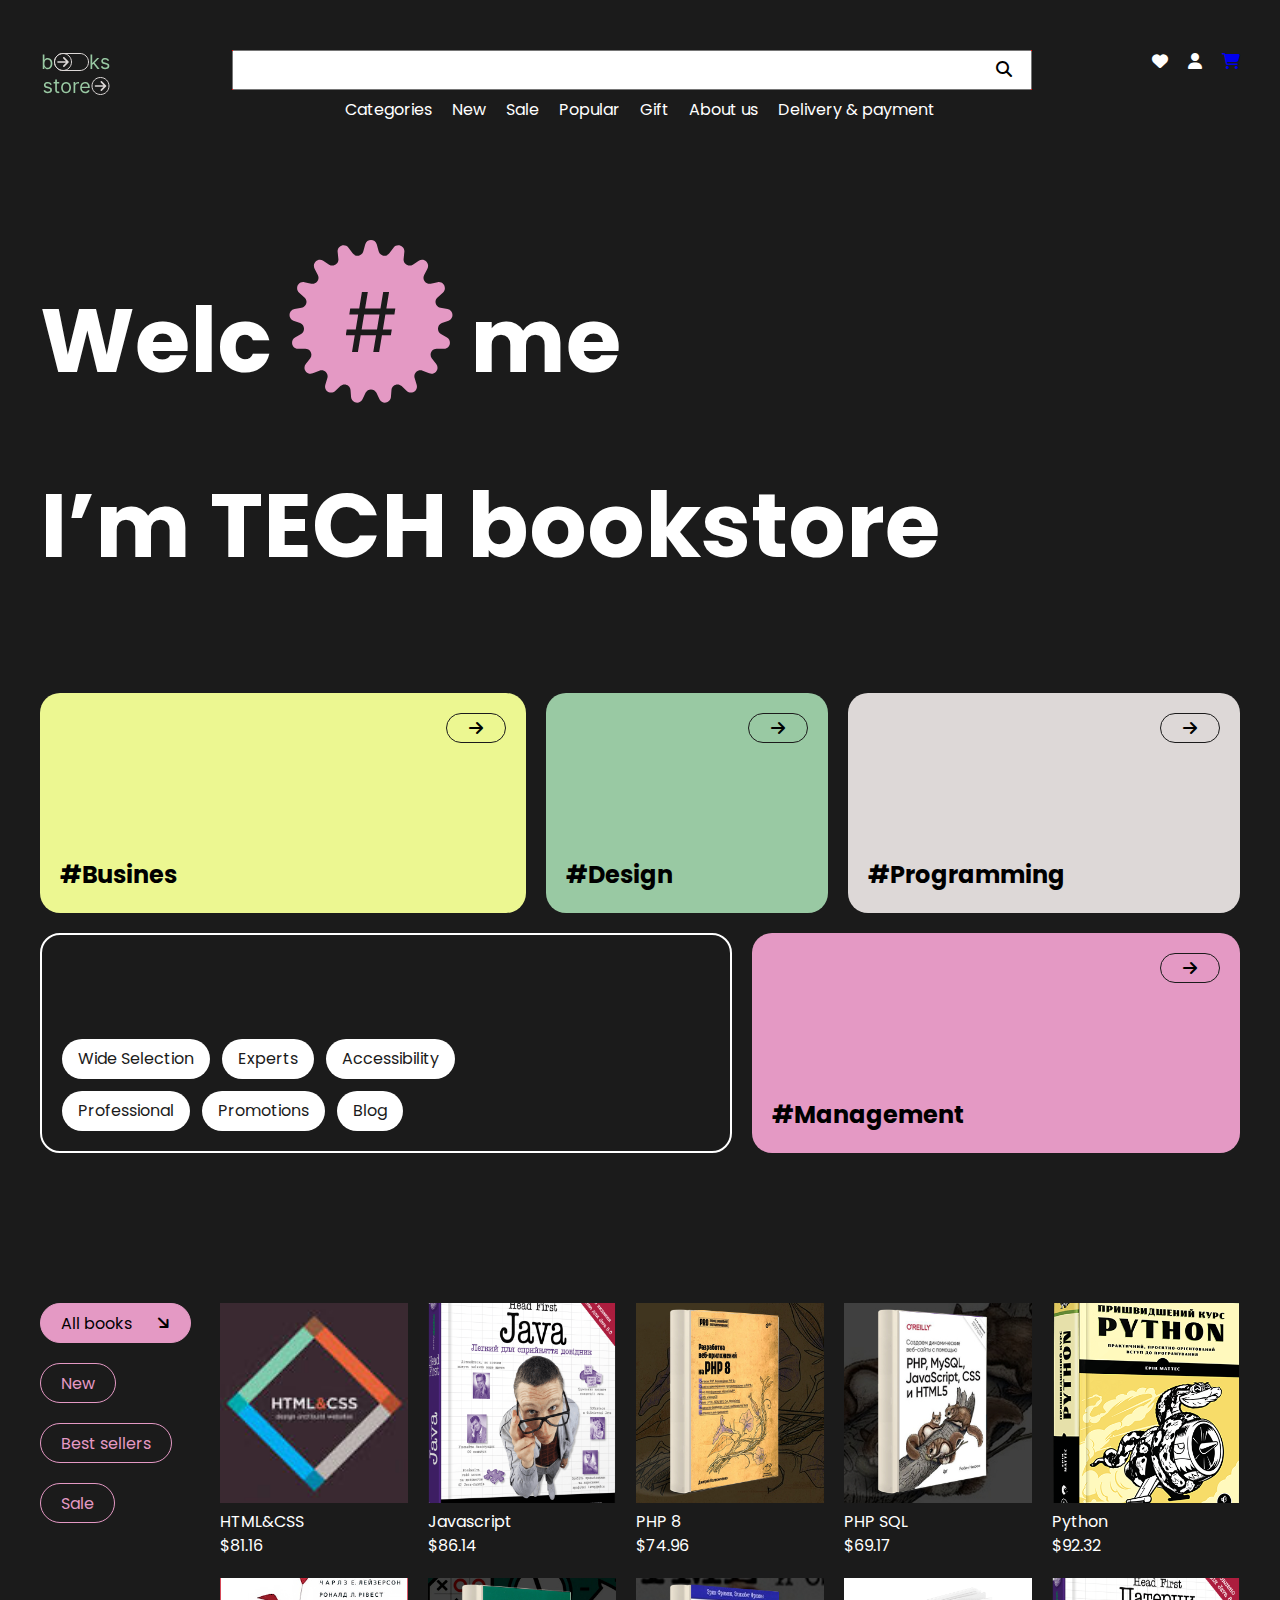
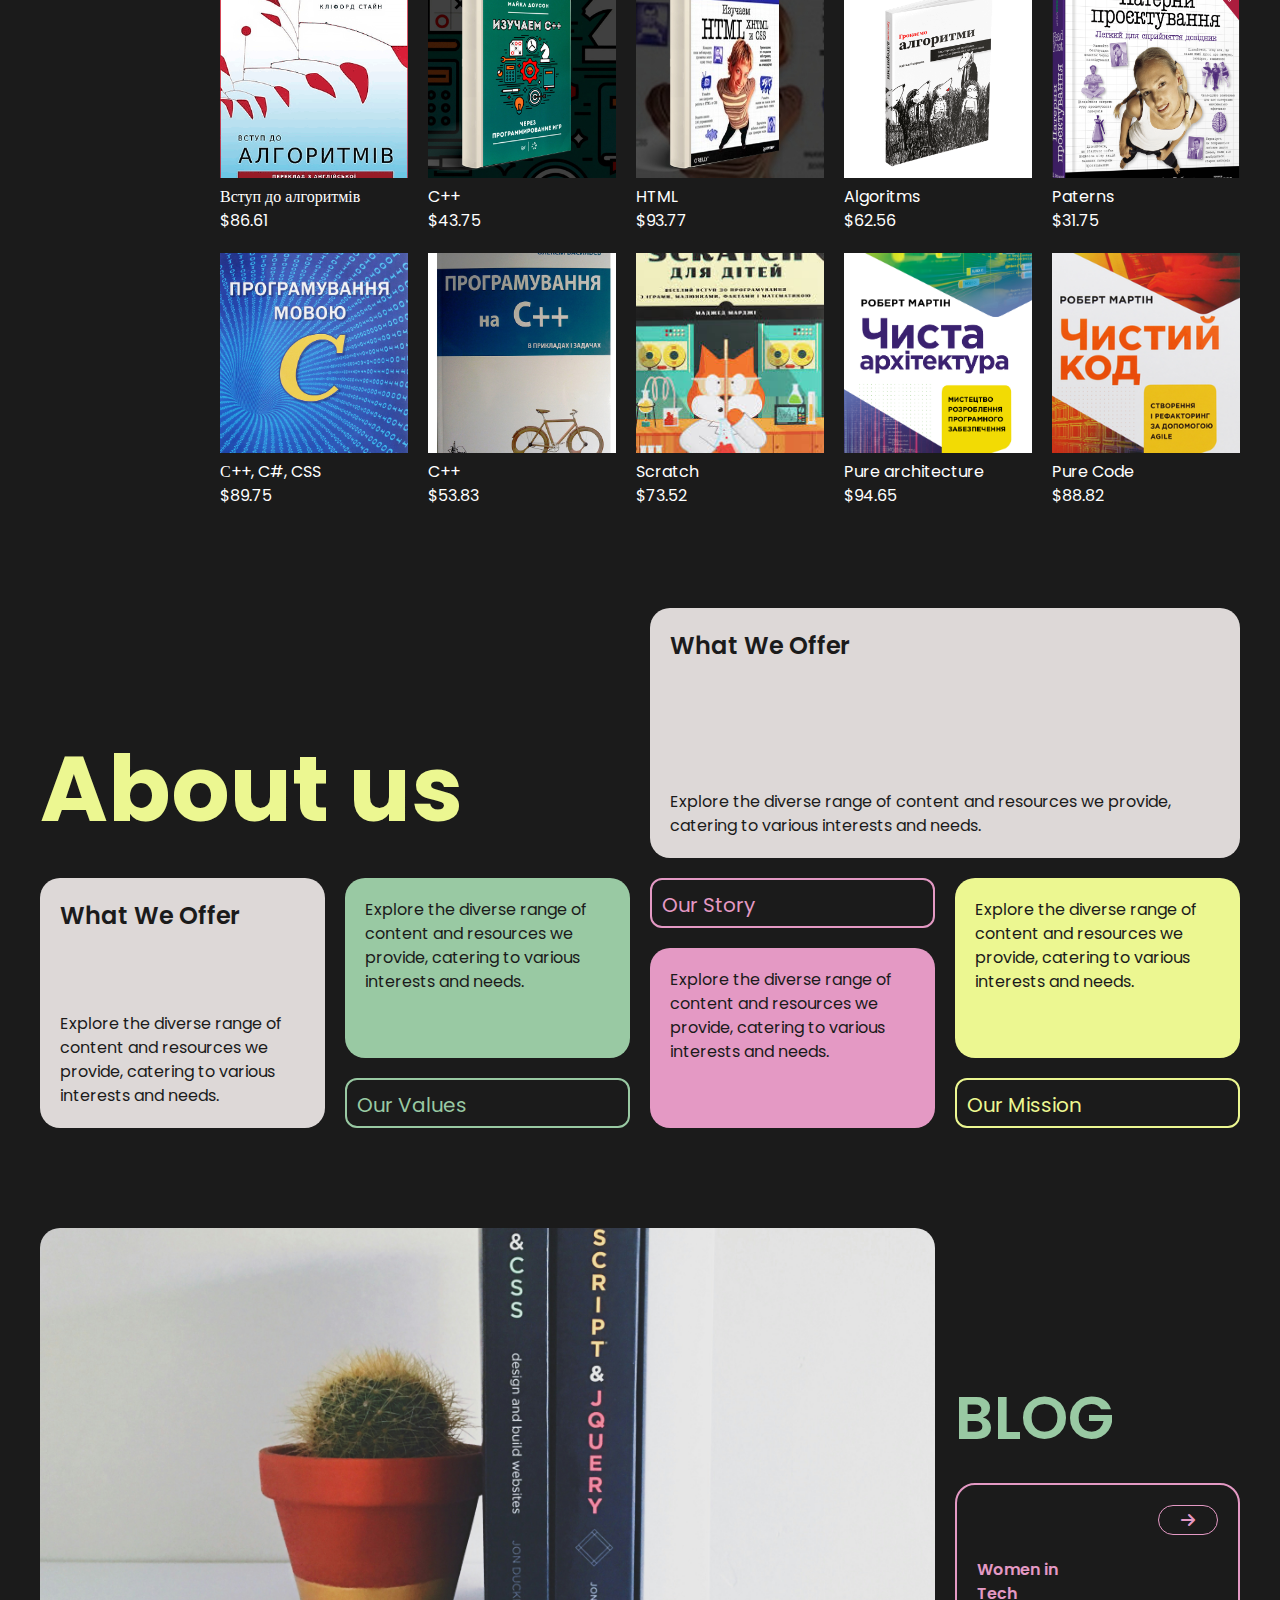
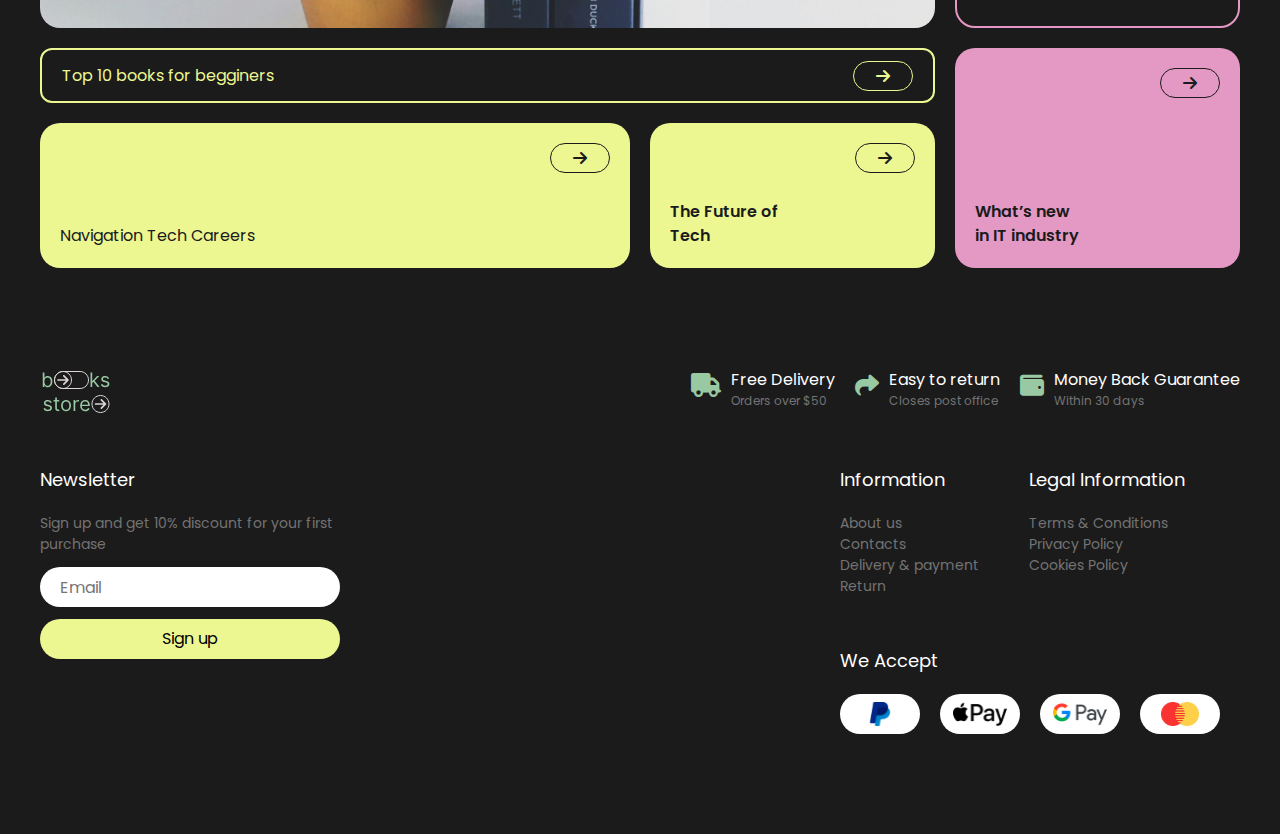
<file: index.html>
<!DOCTYPE html>
<html lang="en">

<head>
  <meta charset="UTF-8">
  <meta name="viewport" content="width=device-width, initial-scale=1.0">
  <title>Book Store</title>
  <link rel="stylesheet" href="css/navigation.css">
  <link rel="stylesheet" href="css/style.css">
  <link rel="stylesheet" href="css/reset.css">
  <link rel="stylesheet" href="https://cdnjs.cloudflare.com/ajax/libs/font-awesome/6.7.2/css/all.min.css">
</head>

<body>
  <div class="wrapper">
    <header class="header">
      <nav class="header__nav nav__container">
        <div class="nav__item nav__item__1">
          <img src="img/logo.svg" alt="" class="logo">
          <div class="search__panel">
            <input type="text" class="search__input" id="searchInput">
            <span class="search__btn">
              <i class="fa-solid fa-magnifying-glass"></i>
            </span>
          </div>
          <ul class="user__icon-menu">
            <li class="heart">
              <i class="fa-solid fa-heart"></i>
            </li>
            <li class="user__login">
              <i class="fa-solid fa-user"></i>
            </li>
            <li class="cart">
                <a href="Корзина/index2.html">
              <i class="fa-solid fa-cart-shopping"></i>
              </a>
            </li>
          </ul>
        </div>
        <div class="nav__item nav__item__2">
          <ul class="menu">
            <li class="menu__list">Categories</li>
            <li class="menu__list">New</li>
            <li class="menu__list">Sale</li>
            <li class="menu__list">Popular</li>
            <li class="menu__list">Gift</li>
            <li class="menu__list">About us</li>
            <li class="menu__list">Delivery & payment</li>
          </ul>
        </div>
      </nav>
    </header>

    <main class="main">
      <div class="heading__container heading">
        <h1 class="heading__title">Welc
          <div class="heading__star">
            <img src="img/star.svg" alt="" class="star">
            <img src="img/hashtag.svg" alt="" class="hashtag">
          </div>
          me
        </h1>
        <h1 class="heading__title">I’m TECH bookstore</h1>
      </div>
      <div class="hero__container">

        <div class="tags-section__tag busines">
          <div class="arrow-block">
            <span class="arrow">
              <i class="fa-solid fa-arrow-right"></i>
            </span>
          </div>
          <h2 class="tags__title">#Busines</h2>
        </div>
        <div class="tags-section__tag design">
          <div class="arrow-block">
            <span class="arrow">
              <i class="fa-solid fa-arrow-right"></i>
            </span>
          </div>
          <h2 class="tags__title">#Design</h2>
        </div>
        <div class="tags-section__tag programming">
          <div class="arrow-block">
            <span class="arrow">
              <i class="fa-solid fa-arrow-right"></i>
            </span>
          </div>
          <h2 class="tags__title">#Programming</h2>
        </div>
        <div class="tags-section__tag extras">
          <div class="block"></div>
          <div class="extras__block">
            <div class="extras__item">Wide Selection</div>
            <div class="extras__item">Experts</div>
            <div class="extras__item">Accessibility</div>
            <div class="extras__item">Professional</div>
            <div class="extras__item">Promotions</div>
            <div class="extras__item">Blog</div>
          </div>
        </div>
        <div class="tags-section__tag management">
          <div class="arrow-block">
            <span class="arrow">
              <i class="fa-solid fa-arrow-right"></i>
            </span>
          </div>
          <h2 class="tags__title">#Management</h2>
        </div>
      </div>

      <div class="category__container category__grid">
        <div class="categories">
          <div class="product-category" data-target="cleanse">All books
            <span class="product__arrow">
              <i class="fa-solid fa-arrow-right"></i>
            </span>
          </div>
          <div class="product-category" data-target="exfoliate">New
            <span class="product__arrow">
              <i class="fa-solid fa-arrow-right"></i>
            </span>
          </div>
          <div class="product-category" data-target="hydrate">Best sellers
            <span class="product__arrow">
              <i class="fa-solid fa-arrow-right"></i>
            </span>
          </div>
          <div class="product-category" data-target="tone">Sale
            <span class="product__arrow">
              <i class="fa-solid fa-arrow-right"></i>
            </span>
          </div>
        </div>
        <section class="content-sections">
          <div class="content-section" id="cleanse">
            <article class="product-card product-card__01">
              <img src="img/book/programming/HTML&CSS.jpg" alt="" class="product-img">
              <p class="item">HTML&CSS</p>
              <p class="product-card__price">$55.00</p>
            </article>
            <article class="product-card product-card__02">
              <img src="img/book/programming/Java.png" alt="" class="product-img">
              <p class="item">Javascript</p>
              <p class="product-card__price">$55.00</p>
            </article>
            <article class="product-card product-card__03">
              <img src="img/book/programming/PHP 8.jpg" alt="" class="product-img">
              <p class="item">PHP 8</p>
              <p class="product-card__price">$55.00</p>
            </article>
            <article class="product-card product-card__01">
              <img src="img/book/programming/PHP SQL.jpg" alt="" class="product-img">
              <p class="item">PHP SQL</p>
              <p class="product-card__price">$55.00</p>
            </article>
            <article class="product-card product-card__02">
              <img src="img/book/programming/Python.png" alt="" class="product-img">
              <p class="item">Python</p>
              <p class="product-card__price">$55.00</p>
            </article>
            <article class="product-card product-card__03">
              <img src="img/book/programming/Vstup-do-algorytmiv.png" alt="" class="product-img">
              <p class="item">Вступ до алгоритмів</p>
              <p class="product-card__price">$55.00</p>
            </article>
            <article class="product-card product-card__04">
              <img src="img/book/programming/C++.jpg" alt="" class="product-img">
              <p class="item">C++</p>
              <p class="product-card__price">$55.00</p>
            </article>
            <article class="product-card product-card__05">
              <img src="img/book/programming/Вивчаємо HTML.jpg" alt="" class="product-img">
              <p class="item">HTML</p>
              <p class="product-card__price">$55.00</p>
            </article>
            <article class="product-card product-card__06">
              <img src="img/book/programming/Грокаємо алгоритми.png" alt="" class="product-img">
              <p class="item">Algoritms</p>
              <p class="product-card__price">$55.00</p>
            </article>
            <article class="product-card product-card__07">
              <img src="img/book/programming/патерни проектування.png" alt="" class="product-img">
              <p class="item">Paterns</p>
              <p class="product-card__price">$55.00</p>
            </article>
            <article class="product-card product-card__08">
              <img src="img/book/programming/програмування мовою С.jpg" alt="" class="product-img">
              <p class="item">С++, C#, CSS</p>
              <p class="product-card__price">$55.00</p>
            </article>
            <article class="product-card product-card__09">
              <img src="img/book/programming/програмування на С++.jpg" alt="" class="product-img">
              <p class="item">C++</p>
              <p class="product-card__price">$55.00</p>
            </article>
            <article class="product-card product-card__10">
              <img src="img/book/programming/скретч для дітей.jpg" alt="" class="product-img">
              <p class="item">Scratch</p>
              <p class="product-card__price">$55.00</p>
            </article>
            <article class="product-card product-card__11">
              <img src="img/book/programming/чиста архітектура.jpg" alt="" class="product-img">
              <p class="item">Pure architecture</p>
              <p class="product-card__price">$55.00</p>
            </article>
            <article class="product-card product-card__12">
              <img src="img/book/programming/чистий код.jpg" alt="" class="product-img">
              <p class="item">Pure Code</p>
              <p class="product-card__price">$55.00</p>
            </article>
          </div>
          <div class="content-section" id="exfoliate">
            <article class="product-card product-card__01">
              <img src="img/book/programming/Alghorithms.jpg" alt="" class="product-img">
              <p class="item">Alghorithms</p>
              <p class="product-card__price">$55.00</p>
            </article>
            <article class="product-card product-card__01">
              <img src="img/book/programming/Core Java.jpg" alt="" class="product-img">
              <p class="item">JS</p>
              <p class="product-card__price">$55.00</p>
            </article>
            <article class="product-card product-card__01">
              <img src="img/book/programming/C++ for dummies.jpg" alt="" class="product-img">
              <p class="item">C++</p>
              <p class="product-card__price">$55.00</p>
            </article>
            <article class="product-card product-card__01">
              <img src="img/book/programming/django in action.jpg" alt="" class="product-img">
              <p class="item">Django</p>
              <p class="product-card__price">$55.00</p>
            </article>
            <article class="product-card product-card__02">
              <img src="img/book/programming/Head first Python.jpg" alt="" class="product-img">
              <p class="item">Python</p>
              <p class="product-card__price">$55.00</p>
            </article>
            <article class="product-card product-card__03">
              <img src="img/book/programming/How AI Thinks.jpg" alt="" class="product-img">
              <p class="item">AI</p>
              <p class="product-card__price">$55.00</p>
            </article>
            <article class="product-card product-card__04">
              <img src="img/book/programming/JaVa.jpg" alt="" class="product-img">
              <p class="item">Javascript</p>
              <p class="product-card__price">$55.00</p>
            </article>
            <article class="product-card product-card__05">
              <img src="img/book/programming/javascript.jpg" alt="" class="product-img">
              <p class="item">Javascript</p>
              <p class="product-card__price">$55.00</p>
            </article>
            <article class="product-card product-card__06">
              <img src="img/book/programming/react in depth.jpg" alt="" class="product-img">
              <p class="item">RID</p>
              <p class="product-card__price">$55.00</p>
            </article>
            <article class="product-card product-card__07">
              <img src="img/book/programming/The art of computer programming.jpg" alt="" class="product-img">
              <p class="item">TAOCP</p>
              <p class="product-card__price">$55.00</p>
            </article>
            <article class="product-card product-card__08">
              <img src="img/book/programming/Python.png" alt="" class="product-img">
              <p class="item">Python</p>
              <p class="product-card__price">$55.00</p>
            </article>
            <article class="product-card product-card__09">
              <img src="img/book/programming/Pure coding.jpg" alt="" class="product-img">
              <p class="item">PC</p>
              <p class="product-card__price">$55.00</p>
            </article>
            <article class="product-card product-card__10">
              <img src="img/book/programming/програмування на С++.jpg" alt="" class="product-img">
              <p class="item">С++</p>
              <p class="product-card__price">$55.00</p>
            </article>
            <article class="product-card product-card__11">
              <img src="img/book/programming/book-01.jpg" alt="" class="product-img">
              <p class="item">Javascript</p>
              <p class="product-card__price">$55.00</p>
            </article>
            <article class="product-card product-card__12">
              <img src="img/book/programming/Ultrakill_cover.png" alt="" class="product-img">
              <p class="item">coding</p>
              <p class="product-card__price">$55.00</p>
            </article>
          </div>
          <div class="content-section" id="hydrate">
            <article class="product-card product-card__01">
              <img src="img/book/programming/shopping.webp" alt="" class="product-img">
              <p class="item">AI</p>
              <p class="product-card__price">$55.00</p>
            </article>
            <article class="product-card product-card__02">
              <img src="img/book/programming/shopping (1).webp" alt="" class="product-img">
              <p class="item">technology</p>
              <p class="product-card__price">$55.00</p>
            </article>
            <article class="product-card product-card__03">
              <img src="img/book/programming/shopping (2).webp" alt="" class="product-img">
              <p class="item">programming</p>
              <p class="product-card__price">$55.00</p>
            </article>
            <article class="product-card product-card__01">
              <img src="img/book/programming/shopping (3).webp" alt="" class="product-img">
              <p class="item">programming for kids</p>
              <p class="product-card__price">$55.00</p>
            </article>
            <article class="product-card product-card__02">
              <img src="img/book/programming/shopping (4).webp" alt="" class="product-img">
              <p class="item">Evo of PC</p>
              <p class="product-card__price">$55.00</p>
            </article>
            <article class="product-card product-card__03">
              <img src="img/book/programming/shopping (5).webp" alt="" class="product-img">
              <p class="item">About PC</p>
              <p class="product-card__price">$55.00</p>
            </article>
            <article class="product-card product-card__04">
              <img src="img/book/programming/shopping (6).webp" alt="" class="product-img">
              <p class="item">PC logik</p>
              <p class="product-card__price">$55.00</p>
            </article>
            <article class="product-card product-card__05">
              <img src="img/book/programming/shopping (7).webp" alt="" class="product-img">
              <p class="item">Roblox</p>
              <p class="product-card__price">$55.00</p>
            </article>
            <article class="product-card product-card__06">
              <img src="img/book/programming/shopping (8).webp" alt="" class="product-img">
              <p class="item">Minecraft</p>
              <p class="product-card__price">$55.00</p>
            </article>
            <article class="product-card product-card__07">
              <img src="img/book/programming/shopping (9).webp" alt="" class="product-img">
              <p class="item">Create personas</p>
              <p class="product-card__price">$55.00</p>
            </article>
            <article class="product-card product-card__08">
              <img src="img/book/programming/shopping (10).webp" alt="" class="product-img">
              <p class="item">PC science</p>
              <p class="product-card__price">$55.00</p>
            </article>
            <article class="product-card product-card__09">
              <img src="img/book/programming/shopping (11).webp" alt="" class="product-img">
              <p class="item">Python3</p>
              <p class="product-card__price">$55.00</p>
            </article>
            <article class="product-card product-card__10">
              <img src="img/book/programming/shopping (12).webp" alt="" class="product-img">
              <p class="item">JS</p>
              <p class="product-card__price">$55.00</p>
            </article>
            <article class="product-card product-card__11">
              <img src="img/book/programming/shopping (13).webp" alt="" class="product-img">
              <p class="item">language programming</p>
              <p class="product-card__price">$55.00</p>
            </article>
            <article class="product-card product-card__12">
              <img src="img/book/programming/Hotline_Miami_2_Wrong_Number_cover.png" alt="" class="product-img">
              <p class="item">programming</p>
              <p class="product-card__price">$55.00</p>
            </article>
          </div>
          <div class="content-section" id="tone">
            <article class="product-card product-card__01">
              <img src="img/book/programming/How AI Thinks.jpg" alt="" class="product-img">
              <p class="item">AI</p>
              <p class="product-card__price">$55.00</p>
            </article>
            <article class="product-card product-card__02">
              <img src="img/book/programming/HTML&CSS.jpg" alt="" class="product-img">
              <p class="item">HTML&CSS</p>
              <p class="product-card__price">$55.00</p>
            </article>
            <article class="product-card product-card__03">
              <img src="img/book/programming/JaVa.jpg" alt="" class="product-img">
              <p class="item">Javascript</p>
              <p class="product-card__price">$55.00</p>
            </article>
            <article class="product-card product-card__01">
              <img src="img/book/programming/Java.png" alt="" class="product-img">
              <p class="item">Javascript</p>
              <p class="product-card__price">$55.00</p>
            </article>
            <article class="product-card product-card__02">
              <img src="img/book/programming/javascript.jpg" alt="" class="product-img">
              <p class="item">Javascript</p>
              <p class="product-card__price">$55.00</p>
            </article>
            <article class="product-card product-card__03">
              <img src="img/book/programming/Core Java.jpg" alt="" class="product-img">
              <p class="item">Javascript</p>
              <p class="product-card__price">$55.00</p>
            </article>
            <article class="product-card product-card__04">
              <img src="img/book/programming/C++ for dummies.jpg" alt="" class="product-img">
              <p class="item">C++</p>
              <p class="product-card__price">$55.00</p>
            </article>
            <article class="product-card product-card__05">
              <img src="img/book/programming/C++.jpg" alt="" class="product-img">
              <p class="item">C++</p>
              <p class="product-card__price">$55.00</p>
            </article>
            <article class="product-card product-card__06">
              <img src="img/book/programming/Python.png" alt="" class="product-img">
              <p class="item">Python</p>
              <p class="product-card__price">$55.00</p>
            </article>
            <article class="product-card product-card__07">
              <img src="img/book/programming/python.jpg" alt="" class="product-img">
              <p class="item">PYTHON</p>
              <p class="product-card__price">$55.00</p>
            </article>
            <article class="product-card product-card__08">
              <img src="img/book/programming/react in depth.jpg" alt="" class="product-img">
              <p class="item">RID</p>
              <p class="product-card__price">$55.00</p>
            </article>
            <article class="product-card product-card__09">
              <img src="img/book/programming/shopping (10).webp" alt="" class="product-img">
              <p class="item">PC science</p>
              <p class="product-card__price">$55.00</p>
            </article>
            <article class="product-card product-card__10">
              <img src="img/book/programming/Pure coding.jpg" alt="" class="product-img">
              <p class="item">Coding</p>
              <p class="product-card__price">$55.00</p>
            </article>
            <article class="product-card product-card__11">
              <img src="img/book/programming/Ultrakill_cover.png" alt="" class="product-img">
              <p class="item">Coding</p>
              <p class="product-card__price">$55.00</p>
            </article>
            <article class="product-card product-card__12">
              <img src="img/book/programming/Hotline_Miami_2_Wrong_Number_cover.png" alt="" class="product-img">
              <p class="item">Python</p>
              <p class="product-card__price">$55.00</p>
            </article>
          </div>
        </section>

        <div class="about__grid about__container">
          <div class="about__element about-us__card--offer">
            <p class="element__name">What We Offer</p>
            <p class="element__text">Explore the diverse range of content and
              resources we provide, catering
              to various interests and needs.</p>
          </div>
          <div class="about__element about-us__card--value">
            <div class="about__element-block">Explore the diverse range of content
              and resources we provide,
              catering to various interests and needs.</div>
            <div class="our__element">our values</div>
          </div>
          <div class="about__element about-us__card--story">
            <div class="our__element">our story</div>
            <div class="about__element-block">Explore the diverse range of content
              and resources we provide,
              catering to various interests and needs.</div>
          </div>
          <div class="about__element about-us__card--mission">
            <div class="about__element-block">Explore the diverse range of content
              and resources we provide,
              catering to various interests and needs.</div>
            <div class="our__element">our mission</div>
          </div>
          <div class="about__element community">
            <p class="element__name">What We Offer</p>
            <p class="element__text">Explore the diverse range of content and
              resources we provide, catering
              to various interests and needs.</p>
          </div>
          <div class="about__element about_us">
            <h1 class="about__title">About us</h1>
          </div>
        </div>
      </div>
      <div class="blog__section blog__container">
        <div class="blog__item blog__item--1">
          <img src="img/blog book.jpg" alt="" class="blog__image">
          <div class="blog-section__tag begginers">
            Top 10 books for begginers
            <div class="arrow-block">
              <span class="arrow">
                <i class="fa-solid fa-arrow-right"></i>
              </span>
            </div>  
          </div>
          <div class="blog-section__tag navigation">
            <div class="arrow-block">
              <span class="arrow">
                <i class="fa-solid fa-arrow-right"></i>
              </span>
            </div>  
            Navigation Tech Careers
          </div>
          <div class="blog-section__tag future">
            <div class="arrow-block">
              <span class="arrow">
                <i class="fa-solid fa-arrow-right"></i>
              </span>
            </div>
            <p class="blog__section--text">The Future of Tech</p>  
          </div>
        </div>
        <div class="blog__item blog__item--2">
          <div class="blog__title">
            <p class="blog__title--text">BLOG</p>
          </div>
          <div class="blog-section__tag tech">
            <div class="arrow-block">
              <span class="arrow">
                <i class="fa-solid fa-arrow-right"></i>
              </span>
            </div> 
            <p class="blog__section--text">Women in Tech</p> 
          </div>
          <div class="blog-section__tag industry">
            <div class="arrow-block">
              <span class="arrow">
                <i class="fa-solid fa-arrow-right"></i>
              </span>
            </div>  
            <p class="blog__section--text">What’s new in IT industry</p>
          </div>
        </div>
      </div>
    </main>

    <footer class="footer">
      <div class="footer__container">
        <img src="img/logo.svg" alt="" class="logo">
        <ul class="advantages__list">
          <li class="advantages__item">
            <span class="advantages__icon"><i class="fa-solid fa-truck"></i></span>
            <div class="advantages__text">
              <p class="advantages__title">Free Delivery</p>
              <div class="advantages__small">Orders over $50</div>
            </div>
          </li>
          <li class="advantages__item">
            <span class="advantages__icon"><i class="fa-solid fa-share"></i></span>
            <div class="advantages__text">
              <p class="advantages__title">Easy to return</p>
              <div class="advantages__small">Closes post office</div>
            </div>
          </li>
          <li class="advantages__item">
            <span class="advantages__icon"><i class="fa-solid fa-wallet"></i></span>
            <div class="advantages__text">
              <p class="advantages__title">Money Back Guarantee</p>
              <div class="advantages__small">Within 30 days</div>
            </div>
          </li>
        </ul>
      </div>
      <nav class="footer__nav footer--nav__container">
        <div class="newsletter__block">
          <div class="newsletter__title">Newsletter</div>
          <p class="sign__up">Sign up and get 10% discount for your first purchase</p>
          <input type="email" placeholder="Email" class="newsletter__input"><button class="sign__up--btn">Sign up</button>
        </div>
        <div class="footer__menu--block">
          <ul class="footer__menu">
            <li class="footer__menu--title">Information</li>
            <li class="footer__menu--item">About us</li>
            <li class="footer__menu--item">Contacts</li>
            <li class="footer__menu--item">Delivery & payment</li>
            <li class="footer__menu--item">Return</li>
          </ul>
          <ul class="footer__menu">
            <li class="footer__menu--title">Legal Information</li>
            <li class="footer__menu--item">Terms & Conditions</li>
            <li class="footer__menu--item">Privacy Policy</li>
            <li class="footer__menu--item">Cookies Policy</li>
          </ul>
          <ul class="footer__menu">
            <li class="footer__menu--title">We Accept</li>
            <ul class="payment">
              <li class="footer__block">
                <img src="img/logo/paypal.svg" alt="" class="footer__image">
              </li>
              <li class="footer__block">
                <img src="img/logo/apple-pay.svg" alt="" class="footer__image">
              </li>
              <li class="footer__block">
                <img src="img/logo/google-pay.svg" alt="" class="footer__image">
              </li>
              <li class="footer__block">
                <img src="img/logo/card.svg" alt="" class="footer__image">
              </li>
            </ul>
          </ul>
        </div>
      </nav>
    </footer>
  </div>
  <script src="js/catalog.js"></script>
  <script src="js/arrow.js"></script>
</body>

</html>
</file>
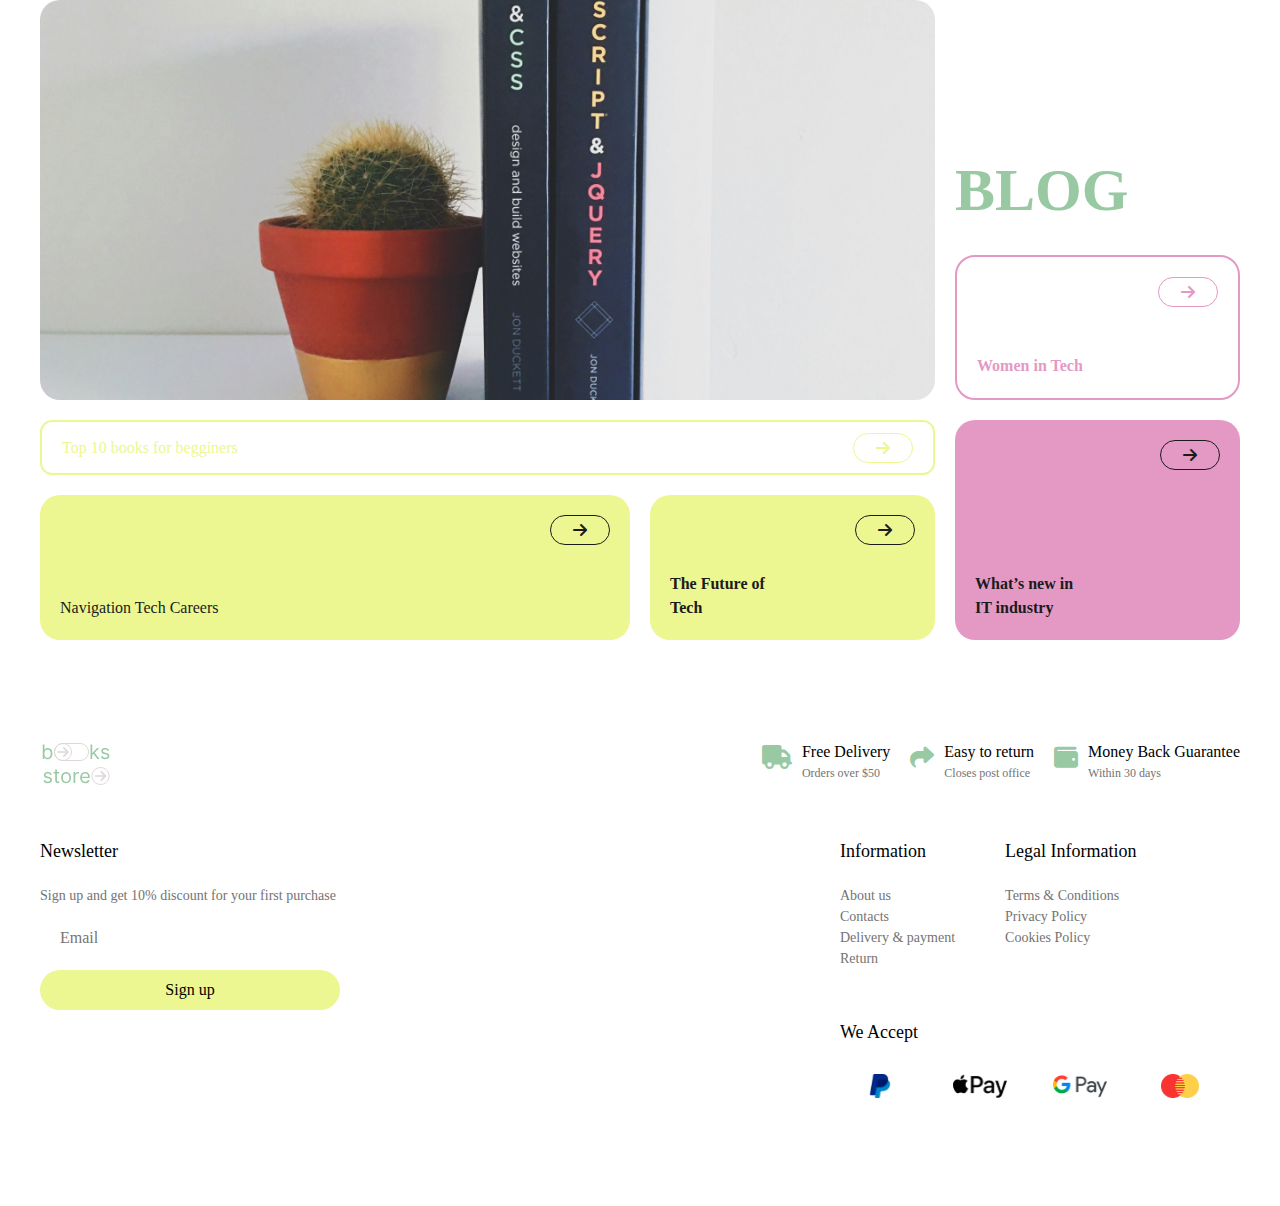
<file: index3.html>
<!DOCTYPE html>
<html lang="en">

<head>
  <meta charset="UTF-8">
  <meta name="viewport" content="width=device-width, initial-scale=1.0">
  <title>Book Store</title>
  <link rel="stylesheet" href="css/navigation.css">
  <link rel="stylesheet" href="css/style.css">
  <link rel="stylesheet" href="css/reset.css">
  <link rel="stylesheet" href="https://cdnjs.cloudflare.com/ajax/libs/font-awesome/6.7.2/css/all.min.css">
</head>

<body>
 
      <div class="blog__section blog__container">
        <div class="blog__item blog__item--1">
          <img src="img/blog book.jpg" alt="" class="blog__image">
          <div class="blog-section__tag begginers">
            Top 10 books for begginers
            <div class="arrow-block">
              <span class="arrow">
                <i class="fa-solid fa-arrow-right"></i>
              </span>
            </div>  
          </div>
          <div class="blog-section__tag navigation">
            <div class="arrow-block">
              <span class="arrow">
                <i class="fa-solid fa-arrow-right"></i>
              </span>
            </div>  
            Navigation Tech Careers
          </div>
          <div class="blog-section__tag future">
            <div class="arrow-block">
              <span class="arrow">
                <i class="fa-solid fa-arrow-right"></i>
              </span>
            </div>
            <p class="blog__section--text">The Future of Tech</p>  
          </div>
        </div>
        <div class="blog__item blog__item--2">
          <div class="blog__title">
            <p class="blog__title--text">BLOG</p>
          </div>
          <div class="blog-section__tag tech">
            <div class="arrow-block">
              <span class="arrow">
                <i class="fa-solid fa-arrow-right"></i>
              </span>
            </div> 
            <p class="blog__section--text">Women in Tech</p> 
          </div>
          <div class="blog-section__tag industry">
            <div class="arrow-block">
              <span class="arrow">
                <i class="fa-solid fa-arrow-right"></i>
              </span>
            </div>  
            <p class="blog__section--text">What’s new in IT industry</p>
          </div>
        </div>
      </div>
    </main>

    <footer class="footer">
      <div class="footer__container">
        <img src="img/logo.svg" alt="" class="logo">
        <ul class="advantages__list">
          <li class="advantages__item">
            <span class="advantages__icon"><i class="fa-solid fa-truck"></i></span>
            <div class="advantages__text">
              <p class="advantages__title">Free Delivery</p>
              <div class="advantages__small">Orders over $50</div>
            </div>
          </li>
          <li class="advantages__item">
            <span class="advantages__icon"><i class="fa-solid fa-share"></i></span>
            <div class="advantages__text">
              <p class="advantages__title">Easy to return</p>
              <div class="advantages__small">Closes post office</div>
            </div>
          </li>
          <li class="advantages__item">
            <span class="advantages__icon"><i class="fa-solid fa-wallet"></i></span>
            <div class="advantages__text">
              <p class="advantages__title">Money Back Guarantee</p>
              <div class="advantages__small">Within 30 days</div>
            </div>
          </li>
        </ul>
      </div>
      <nav class="footer__nav footer--nav__container">
        <div class="newsletter__block">
          <div class="newsletter__title">Newsletter</div>
          <p class="sign__up">Sign up and get 10% discount for your first purchase</p>
          <input type="email" placeholder="Email" class="newsletter__input"><button class="sign__up--btn">Sign up</button>
        </div>
        <div class="footer__menu--block">
          <ul class="footer__menu">
            <li class="footer__menu--title">Information</li>
            <li class="footer__menu--item">About us</li>
            <li class="footer__menu--item">Contacts</li>
            <li class="footer__menu--item">Delivery & payment</li>
            <li class="footer__menu--item">Return</li>
          </ul>
          <ul class="footer__menu">
            <li class="footer__menu--title">Legal Information</li>
            <li class="footer__menu--item">Terms & Conditions</li>
            <li class="footer__menu--item">Privacy Policy</li>
            <li class="footer__menu--item">Cookies Policy</li>
          </ul>
          <ul class="footer__menu">
            <li class="footer__menu--title">We Accept</li>
            <ul class="payment">
              <li class="footer__block">
                <img src="img/logo/paypal.svg" alt="" class="footer__image">
              </li>
              <li class="footer__block">
                <img src="img/logo/apple-pay.svg" alt="" class="footer__image">
              </li>
              <li class="footer__block">
                <img src="img/logo/google-pay.svg" alt="" class="footer__image">
              </li>
              <li class="footer__block">
                <img src="img/logo/card.svg" alt="" class="footer__image">
              </li>
            </ul>
          </ul>
        </div>
      </nav>
    </footer>
  </div>

</body>

</html>
</file>
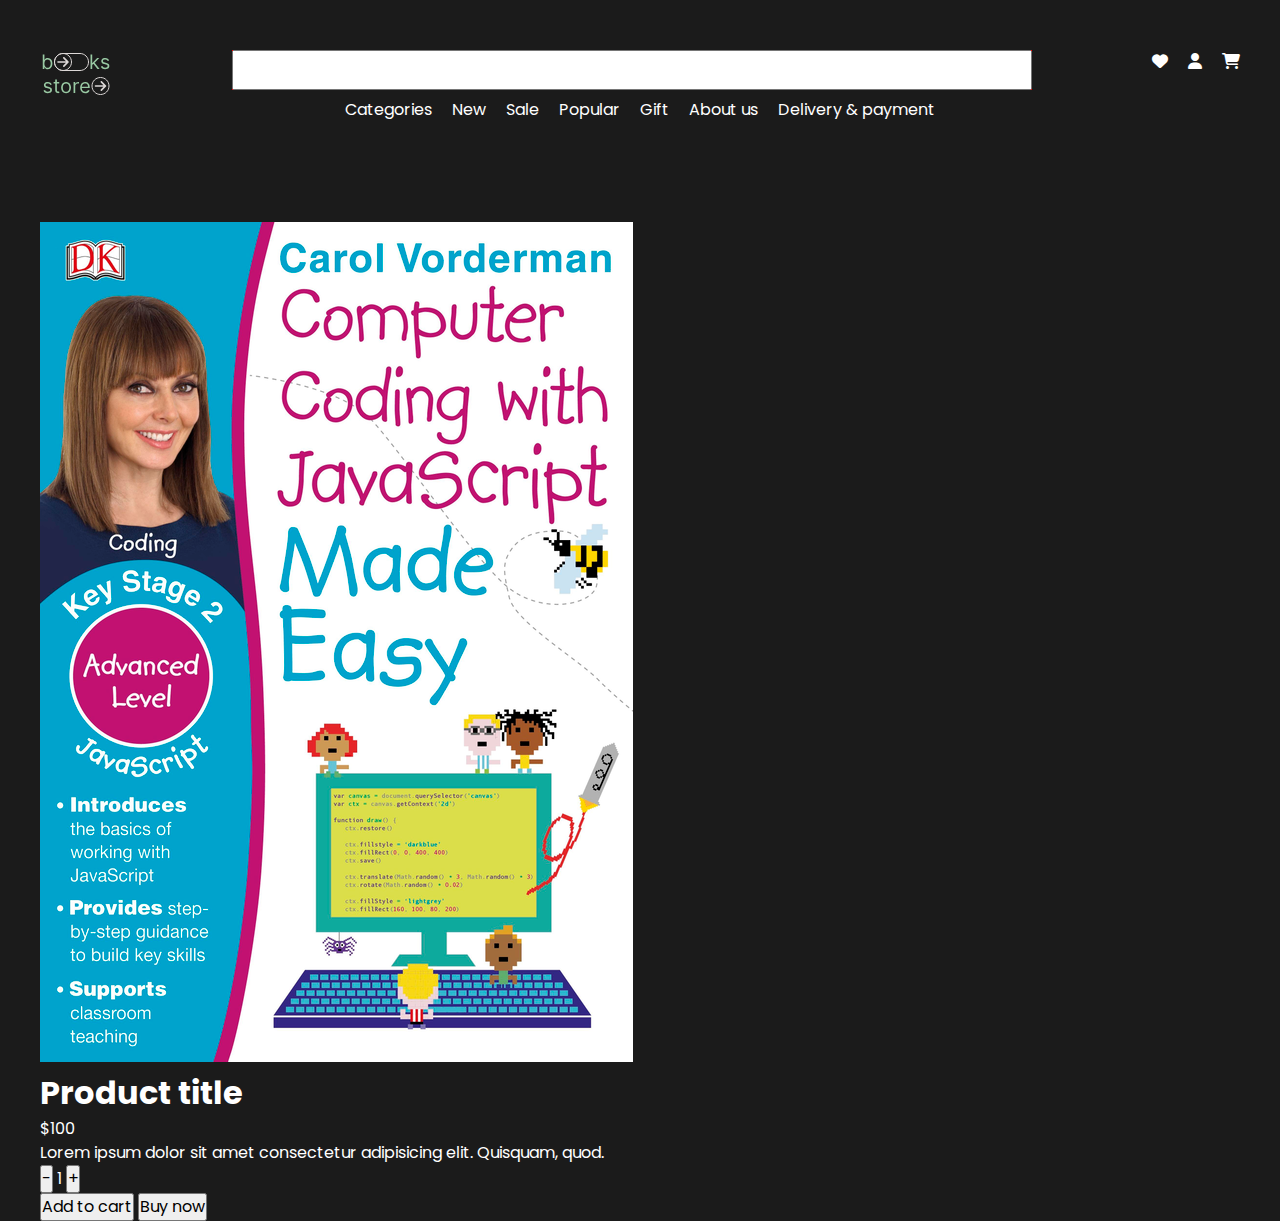
<file: product.html>
<!DOCTYPE html>
<html lang="en">
<head>
  <meta charset="UTF-8">
  <meta name="viewport" content="width=device-width, initial-scale=1.0">
  <title>Document</title>
  <link rel="stylesheet" href="css/navigation.css">
  <link rel="stylesheet" href="css/style.css">
  <link rel="stylesheet" href="css/reset.css">
  <link rel="stylesheet" href="https://cdnjs.cloudflare.com/ajax/libs/font-awesome/6.7.2/css/all.min.css">
</head>
<body>
  <div class="wrapper">
    <header class="header">
      <nav class="header__nav nav__container">
        <div class="nav__item nav__item__1">
          <img src="img/logo.svg" alt="" class="logo">
          <div class="search__panel">
            <input type="text" class="search__input">
            <span class="search__btn"></span>
          </div>
          <ul class="user__icon-menu">
            <li class="heart">
              <i class="fa-solid fa-heart"></i>
            </li>
            <li class="user__login">
              <i class="fa-solid fa-user"></i>
            </li>
            <li class="cart">
              <i class="fa-solid fa-cart-shopping"></i>
            </li>
          </ul>
        </div>
        <div class="nav__item nav__item__2">
          <ul class="menu">
            <li class="menu__list">Categories</li>
            <li class="menu__list">New</li>
            <li class="menu__list">Sale</li>
            <li class="menu__list">Popular</li>
            <li class="menu__list">Gift</li>
            <li class="menu__list">About us</li>
            <li class="menu__list">Delivery & payment</li>
          </ul>
        </div>
      </nav>
    </header>

    <main class="main">
      <div class="product__container">
        <div class="product__img">
          <img src="img/book/programming/book-01.jpg" alt="Product image">
        </div>
        <div class="product__info">
          <h1 class="product__title">Product title</h1>
          <p class="product__price" data-price="100">$100</p>
          <p class="product__description">Lorem ipsum dolor sit amet consectetur adipisicing elit. Quisquam, quod.</p>
          <div class="product__quantity">
            <button class="btn__quantity btn__decrease">-</button>
            <span class="quantity__number">1</span>
            <button class="btn__quantity btn__increase">+</button>
          </div>
          <div class="product__btn">
            <button class="btn__add">Add to cart</button>
            <button class="btn__buy">Buy now</button>
          </div>
        </div>
      </div>
      
    </main>
  </div>

  <script>
    // Знаходимо потрібні елементи
const priceElement = document.querySelector('.product__price');
const quantityElement = document.querySelector('.quantity__number');
const decreaseButton = document.querySelector('.btn__decrease');
const increaseButton = document.querySelector('.btn__increase');

// Базова ціна товару
const basePrice = parseInt(priceElement.dataset.price, 10);

// Оновлення ціни
function updatePrice() {
  const quantity = parseInt(quantityElement.textContent, 10);
  const totalPrice = basePrice * quantity;
  priceElement.textContent = `$${totalPrice}`;
}

// Додавання кількості
increaseButton.addEventListener('click', () => {
  let quantity = parseInt(quantityElement.textContent, 10);
  quantity++;
  quantityElement.textContent = quantity;
  updatePrice();
});

// Зменшення кількості
decreaseButton.addEventListener('click', () => {
  let quantity = parseInt(quantityElement.textContent, 10);
  if (quantity > 1) {
    quantity--;
    quantityElement.textContent = quantity;
    updatePrice();
  }
});

  </script>
</body>
</html>
</file>
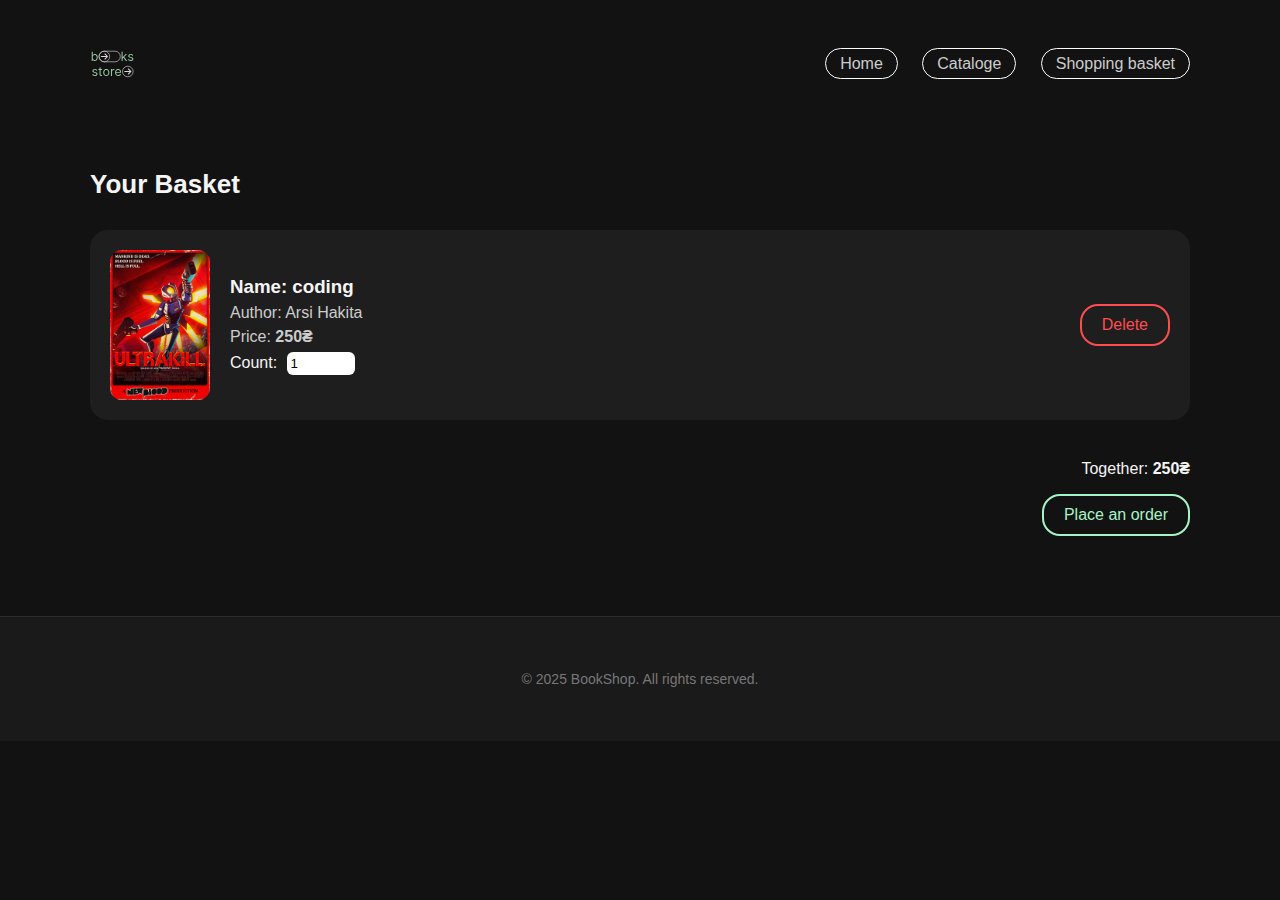
<file: Корзина/index2.html>
<!DOCTYPE html>
<html lang="uk">
<head>
  <meta charset="UTF-8" />
  <meta name="viewport" content="width=device-width, initial-scale=1.0"/>
  <link rel="icon" href="logo.svg" type="image/svg+xml" />
  <title>Basket - BookShop</title>
  <link rel="stylesheet" href="style2.css"/>
</head>
<body>
  <header>
    <div class="container header-inner">
        <h1 class="logo">
            <img src="logo.svg" alt="Логотип" class="logo-icon">
          </h1>
      <nav>
        <a href="#">Home</a>
        <a href="#">Cataloge</a>
        <a href="#">Shopping basket</a>
      </nav>
    </div>
  </header>

  <main class="container">
    <h2 class="section-title">Your Basket</h2>

    <div class="cart-item">
      <img src="Ultrakill_cover.png" alt="Обкладинка книги" class="book-img" />
      <div class="book-details">
        <h3>Name: coding</h3>
        <p>Author: Arsi Hakita</p>
        <p>Price: <strong>250₴</strong></p>
        <label>Count:
          <input type="number" value="1" min="1" />
        </label>
      </div>
      <button class="btn btn-danger">Delete</button>
    </div>
    <div class="summary">
      <p>Together: <strong>250₴</strong></p>
      <button class="btn btn-success">Place an order</button>
    </div>
  </main>

  <footer>
    <div class="container footer-content">
      <p>&copy; 2025 BookShop. All rights reserved.</p>
    </div>
  </footer>
</body>
</html>
</file>
<file: css/navigation.css>
[class *= "__container"] {
    width: 1200px;
    margin: 0 auto;
}

:root {
    --charcoal_black: #1B1B1B;
    --dark_gray: #737373;
    --pale_lime_yellow: #ECF791;
    --warm_light_gray: #DDD8D7;
    --mint_green: #99C9A3;
    --pale_olive: #F5F9D7;
    --medium_gray: #A8A7A7;
    --light_pink: #E499C4;
    --white: #fff;
}

.nav__item__1 {
    display: flex;
    justify-content: space-between;

    .search__panel {
        background: red;
        width: 800px;
        position: relative;
        height: 40px;
    }
    .search__input {
        display: block;
        width: 100%;
        height: 40px;
    }

    .search__btn {
        position: absolute;
        top: 50%;
        right: 20px;
        transform: translateY(-50%);
        color: #000;
    } 

    .user__icon-menu {
        display: flex;
        gap: 20px;
    }
}

.nav__item__2 {
    display: flex;
    justify-content: center;
    .menu {
        display: flex;
        gap: 20px;
    }
}
</file>
<file: css/style.css>
@import url('https://fonts.googleapis.com/css2?family=Poppins:ital,wght@0,100;0,200;0,300;0,400;0,500;0,600;0,700;0,800;0,900;1,100;1,200;1,300;1,400;1,500;1,600;1,700;1,800;1,900&display=swap');

:root {
  --charcoal_black: #1B1B1B;
  --dark_gray: #737373;
  --pale_lime_yellow: #ECF791;
  --warm_light_gray: #DDD8D7;
  --mint_green: #99C9A3;
  --pale_olive: #F5F9D7;
  --medium_gray: #A8A7A7;
  --light_pink: #E499C4;
  --white: #fff;
}

[class *= "container"] {
  width: 1200px;
  margin: 0 auto;
}

.wrapper {
  background: var(--charcoal_black);
  min-height: 100vh;
  padding-top: 50px;
  color: var(--white);
  font-family: "Poppins", serif;
}

.main {
  margin-top: 100px;
}

.heading__container {
  margin-bottom: 50px;
}

.heading__title {
  font-size: 90px;
  &:first-child {
      display: flex;
      align-items: center;
  }
  &:last-child {
      margin-bottom: 100px;
  }

}

.heading__star {
  position: relative;
  
  .hashtag {
      position: absolute;
      z-index: 10;
      top: 100px;
      left: 50%;
      transform: translate(-50%, -50%);
      height: 60px;
  }
}

.star {
  height: 200px;
  animation: star-rotate 15s linear infinite;
}

@keyframes star-rotate {
  0% {
      transform: rotate(0);
  }
  100% {
      transform: rotate(360deg);
  }
}

.hero__container {  
  display: flex;
  flex-wrap: wrap;
  gap: 20px;
}

.busines {
  width: 486px;
  background: var(--pale_lime_yellow);
}

.design {
  width: 282px;
  background: var(--mint_green);
}

.programming {
  width: 392px;
  background: var(--warm_light_gray);
}

.extras {
  width: 692px;
  border: 2px solid var(--white);
}

.extras__block {
  display: flex;
  flex-wrap: wrap;
  gap: 12px;
  width: 500px;
}

.extras__item {
  padding: 8px 16px   ;
  border-radius: 100px;
  background: var(--white);
  color: var(--charcoal_black);
}

.management {
  width: 488px;
  background: var(--light_pink);
}

.tags-section__tag {
  display: flex;
  flex-direction: column;
  justify-content: space-between;
  padding: 20px;
  border-radius: 20px;
  height: 220px;
  color: #000;
}

.arrow-block {
  text-align: right;
}

.arrow {
  border: 1px solid var(--charcoal_black);
  display: inline-block;
  height: 30px;
  width: 60px;
  text-align: center;
  line-height: 30px;
  overflow: hidden;
  border-radius: 100px;
}

.category__grid {
  display: grid;
  grid-template-columns: 180px auto;
  margin-top: 150px;
}

.categories {
  width: 180px;
}

.product-category {
  display: inline-block;
  cursor: pointer;
  margin-bottom: 20px;
  height: 40px;
  line-height: 40px;
  padding: 0 20px;
  border-radius: 100px;
  border: 1px solid var(--light_pink);
  color: var(--light_pink);
  &:last-child {
    margin-bottom: 0;
  }
}

.product__arrow i {
  margin-left: 20px;
  transform: rotate(45deg);
}

.content-section {
  display: grid;
  grid-template-columns: repeat(5, 1fr);
  gap: 20px;
}

.product-img {
  width: 100%;
  height: 200px;
  object-fit: cover;
}


#exfoliate,
#hydrate,
#tone {
  display: none;
}


.about__grid {  
  margin-bottom: 100px;
  margin-top: 100px;
  display: grid;
  grid-template-columns: 1fr 1fr 1fr 1fr 1fr 1fr 1fr 1fr;
  grid-template-rows: 1fr 1fr;
  gap: 20px;
  grid-auto-flow: row;
  grid-template-areas:
    "about_us about_us about_us about_us about-us__card--offer about-us__card--offer about-us__card--offer about-us__card--offer"
    "community community about-us__card--value about-us__card--value about-us__card--story about-us__card--story about-us__card--mission about-us__card--mission";
}

.about__element {
  height: 250px;
  display: flex;
  flex-direction: column;
  justify-content: space-between;
  /* border-radius: 20px; */
  color: var(--charcoal_black);
}

.element__name {
  font-size: 24px;
  font-weight: 600;
  margin-bottom: 20px;
}

.about_us { 
  grid-area: about_us; 
  font-size: 46px;
  color: var(--pale_lime_yellow);
  display: flex;
  justify-content: end;
}

.about-us__card--offer { 
  grid-area: about-us__card--offer; 
  background: var(--warm_light_gray);
  padding: 20px;
  border-radius: 20px;
}


.about-us__card--value { 
  grid-area: about-us__card--value; 

  .about__element-block {
    background: var(--mint_green);
  }

  .our__element {
    border: 2px solid var(--mint_green);
    color: var(--mint_green);
  }
}

.about-us__card--story { 
  grid-area: about-us__card--story; 
  .about__element-block {
    background: var(--light_pink);
  }

  .our__element {
    border: 2px solid var(--light_pink);
    color: var(--light_pink);
  }
  /* background: var(--warm_light_gray); */
}

.about-us__card--mission { 
  grid-area: about-us__card--mission; 
  .about__element-block {
    background: var(--pale_lime_yellow);
  }

  .our__element {
    border: 2px solid var(--pale_lime_yellow);
    color: var(--pale_lime_yellow);
  }
  /* background: var(--white); */
}

.community { 
  grid-area: community; 
  background: var(--warm_light_gray);
  padding: 20px;
  border-radius: 20px;
}

.about__element-block {
  height: 180px;
  padding: 20px;
  border-radius: 20px;  
}

.our__element {
  height: 50px;
  border-radius: 12px;
  font-size: 20px;
  line-height: 50px;
  padding-left: 10px;
  text-transform: capitalize;

}

.blog-grid {
  display: grid;
  grid-template-columns: repeat(3, 1fr);
  gap: 10px;
  max-width: 900px;
}

.blog-images {
  display: grid;
  grid-template-columns: repeat(2, 1fr);
  grid-column: span 2;
  gap: 10px;
}

.blog-images img {
  width: 100%;
  height: auto;
  border-radius: 10px;
}

.blog-title {
  font-size: 40px;
  color: #84cc8c;
  align-self: center;
  justify-self: start;
}

.blog-card {
  display: flex;
  align-items: center;
  justify-content: space-between;
  padding: 15px;
  border-radius: 10px;
  font-size: 18px;
  font-weight: bold;
  cursor: pointer;
}

.blog-card span {
  font-size: 20px;
}

.small {
  grid-column: span 1;
  padding: 10px;
  font-size: 16px;
}

.medium {
  grid-column: span 1;
}

.large {
  grid-column: span 2;
}

.pink {
  background-color: #d177aa;
  color: white;
}

.yellow {
  background-color: #eae871;
  color: black;
}

.blog__container {
  display: grid;
  grid-template-columns: 895px auto;
  gap: 20px;

  .arrow-block {
    height: 30px;
  }
}

.blog__image {
  height: 400px;
  width: 100%;
  object-fit: cover;
  border-radius: 20px;
}

.blog__item--1 {  
  display: grid;
  grid-template-columns: 1fr 1fr 1fr;
  grid-template-rows: 400px 55px 145px;
  gap: 20px;
  grid-auto-flow: row;
  grid-template-areas:
    "blog__image blog__image blog__image"
    "begginers begginers begginers"
    "navigation navigation future";
}

.blog__image { 
  grid-area: blog__image; 
}

.blog-section__tag {
  padding: 20px;
  border-radius: 20px;
}

.begginers { 
  grid-area: begginers; 
  display: flex;
  align-items: center;
  justify-content: space-between;  
  padding: 0 20px;
  border-radius: 12px;
  color: var(--pale_lime_yellow);
  border: 2px solid var(--pale_lime_yellow);
  .arrow {
    border-color: var(--pale_lime_yellow);
  }
}

.navigation { 
  grid-area: navigation;
  background: var(--pale_lime_yellow);
}

.future { 
  grid-area: future;
  background: var(--pale_lime_yellow); 
}

.future,
.navigation,
.tech,
.industry,
.blog-title {
  color: var(--charcoal_black);
  border-color: var(--charcoal_black);
  display: flex;
  flex-direction: column;
  justify-content: space-between;
}

.blog__item--2 {  
  display: grid;
  grid-template-columns: 1fr;
  grid-template-rows: auto 145px 220px;
  gap: 20px;
  grid-auto-flow: row;
  grid-template-areas:
    "blog__title"
    "tech"
    "industry";
}

.blog__title { 
  grid-area: blog__title; 
  font-size: 60px;
  font-weight: 600;
  color: var(--mint_green);
  position: relative;
}

.blog__title--text {
  position: absolute;
  left: 0;
  bottom: 0;
}

.tech { 
  grid-area: tech; 
  color: var(--light_pink);
  border: 2px solid var(--light_pink);
  .arrow {
    border-color: var(--light_pink);
  }
}

.industry { 
  grid-area: industry; 
  background: var(--light_pink);
  color: var(--charcoal_black);
}
 
.blog__section--text {
  width: 110px;
  font-weight: 600;
}



/* ---- footer start ---- */

.footer {
  margin-top: 100px;
}

.footer__container {
  display: flex;
  justify-content: space-between;
}

.advantages__list {
  display: flex;  
  gap: 20px;
}

.advantages__item {
  display: flex;
  gap: 10px;
}

.advantages__icon {
  font-size: 24px;
  color: var(--mint_green);
}

.advantages__small {
  font-size: 12px;
  color: var(--dark_gray);
}

.footer__nav {
  display: flex;
  justify-content: space-between;
  margin-top: 50px;
  padding-bottom: 100px;  
}

.footer__menu--block {
  display: flex;
  flex-wrap: wrap;
  width: 400px;
  gap: 50px;
}

.newsletter__block {
  width: 300px;
}

.newsletter__title,
.footer__menu--title {
  font-size: 18px;
  margin-bottom: 20px;
}

.sign__up,
.footer__menu--item {
  font-size: 14px;
  color: var(--dark_gray);
}

.newsletter__input {
  display: block;
  width: 100%;
  height: 40px;
  border-radius: 100px;
  outline: none;
  border: none;
  padding-left  : 20px;
  margin: 12px 0;
}

.sign__up--btn {
  display: block;
  width: 100%;
  height: 40px;
  border-radius: 100px;
  border: none;
  cursor: pointer;
  background: var(--pale_lime_yellow);
}

.footer__image {
  height: 24px;
}

.payment {
  display: flex;
  gap: 20px;
}

.footer__block {
  background: var(--white);
  width: 80px;
  display: flex;
  align-items: center;
  justify-content: center;  
  height: 40px;
  border-radius: 20px;
  transition: 300ms linear;
  cursor: pointer;
  &:hover {
    background: var(--mint_green);
  }
}

.cart{
  text-decoration: none;
  color:white;
}
</file>
<file: Корзина/style2.css>
:root {
    --bg: #121212;
    --card: #1e1e1e;
    --text: #f5f5f5;
    --gray: #ccc;
    --accent: #d5f85f;
    --danger: #ff4d4f;
    --success: #a6f4c5;
    --radius: 18px;
  }
  
  body {
    margin: 0;
    font-family: 'Segoe UI', sans-serif;
    background-color: var(--bg);
    color: var(--text);
  }
  
  .container {
    max-width: 1100px;
    margin: auto;
    padding: 20px;
  }
  
  .header-inner {
    display: flex;
    justify-content: space-between;
    align-items: center;
    padding: 30px 0;
  }
  
  .logo {
    font-size: 28px;
    color: white;
    display: flex;
    align-items: center;
    gap: 10px;
  }
  
  .logo img {
    height: 30px;
  }
  
  nav a {
    margin-left: 20px;
    text-decoration: none;
    color: var(--gray);
    font-weight: 500;
  }
  
  nav a:hover {
    color: var(--text);
  }
  
  .section-title {
    font-size: 26px;
    margin-bottom: 30px;
  }
  
  .cart-item {
    background: var(--card);
    border-radius: var(--radius);
    display: flex;
    align-items: center;
    padding: 20px;
    margin-bottom: 20px;
    gap: 20px;
  }
  
  .book-img {
    width: 100px;
    height: auto;
    border-radius: 12px;
    object-fit: cover;
    background: #2a2a2a;
  }
  
  .book-details {
    flex: 1;
  }
  
  .book-details h3 {
    margin: 0;
  }
  
  .book-details p {
    margin: 6px 0;
    color: var(--gray);
  }
  
  .book-details input[type="number"] {
    width: 60px;
    padding: 4px;
    border: none;
    border-radius: 6px;
    margin-left: 5px;
  }
  
  /* === Стилі кнопок === */
  .btn {
    padding: 10px 20px;
    font-size: 16px;
    border: 2px solid;
    border-radius: var(--radius);
    background-color: transparent;
    cursor: pointer;
    transition: all 0.3s ease;
    font-weight: 500;
  }
  
  /* Зелена — оформити */
  .btn-success {
    color: var(--success);
    border-color: var(--success);
  }
  
  .btn-success:hover {
    background-color: var(--success);
    color: #000;
  }
  
  /* Червона — видалити */
  .btn-danger {
    color: var(--danger);
    border-color: var(--danger);
  }
  
  .btn-danger:hover {
    background-color: var(--danger);
    color: #000;
  }
  
  .summary {
    text-align: right;
    margin-top: 40px;
  }
  
  footer {
    margin-top: 60px;
    background: #1a1a1a;
    padding: 20px 0;
    text-align: center;
    color: #777;
    font-size: 14px;
    border-top: 1px solid #2c2c2c;
  }
  



  nav a {
    margin-left: 20px;
    text-decoration: none;
    color: var(--gray);
    font-weight: 500;
    border: 1px solid white;
    padding: 6px 14px;
    border-radius: var(--radius);
    transition: 0.3s ease;
  }
  
  nav a:hover {
    color: var(--text);
    background-color: white;
    color: #000;
  }
</file>
